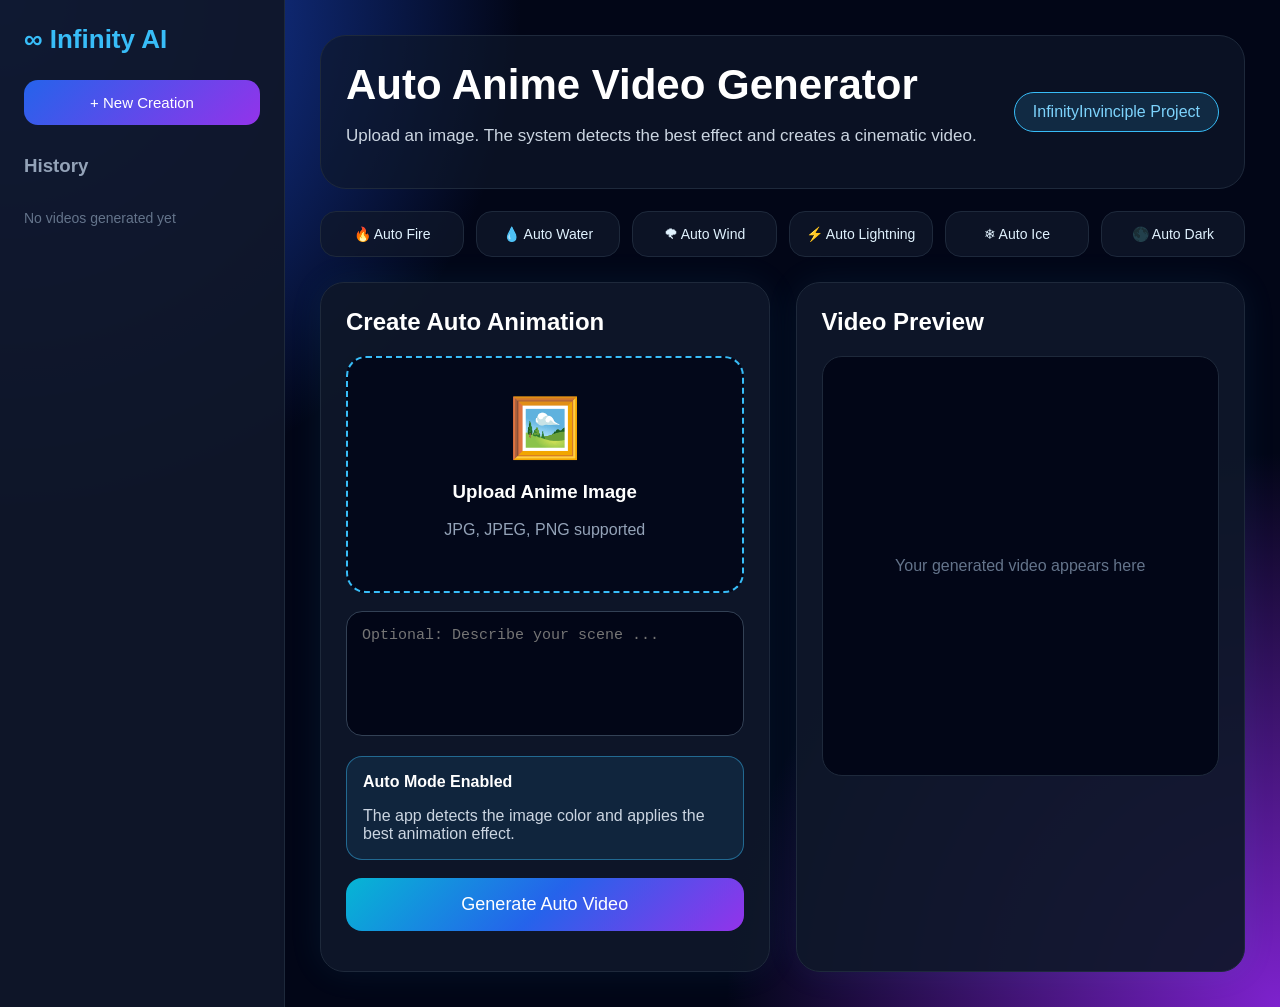
<file: templates/index.html>
<!DOCTYPE html>
<html lang="en">
<head>
    <meta charset="UTF-8">
    <title>Infinity AI Auto Animation Generator</title>
    <link rel="stylesheet" href="/static/style.css">
</head>
<body>

<div class="app">

    <aside class="sidebar">
        <div class="logo">∞ Infinity AI</div>

        <button class="new-btn" onclick="location.reload()">+ New Creation</button>

        <h3>History</h3>
        <div id="historyList" class="history-list">
            <p class="empty">No videos generated yet</p>
        </div>
    </aside>

    <main class="main">

        <section class="hero">
            <div>
                <h1>Auto Anime Video Generator</h1>
                <p>Upload an image. The system detects the best effect and creates a cinematic video.</p>
            </div>

            <span class="badge">InfinityInvinciple Project</span>
        </section>

        <section class="features">
            <div>🔥 Auto Fire</div>
            <div>💧 Auto Water</div>
            <div>🌪 Auto Wind</div>
            <div>⚡ Auto Lightning</div>
            <div>❄ Auto Ice</div>
            <div>🌑 Auto Dark</div>
        </section>

        <section class="studio">

            <div class="panel">
                <h2>Create Auto Animation</h2>

                <label for="imageInput" class="upload-box">
                    <div class="upload-icon">🖼️</div>
                    <h3>Upload Anime Image</h3>
                    <p>JPG, JPEG, PNG supported</p>
                </label>

                <input type="file" id="imageInput" accept="image/*" hidden>

                <img id="previewImage">

                <textarea id="promptBox" placeholder="Optional: Describe your scene ..."></textarea>

                <div class="auto-box">
                    <strong>Auto Mode Enabled</strong>
                    <p>The app detects the image color and applies the best animation effect.</p>
                </div>

                <button class="generate-btn" onclick="generateVideo()">Generate Auto Video</button>

                <div id="loading"></div>
            </div>

            <div class="panel">
                <h2>Video Preview</h2>

                <div class="video-box">
                    <video id="videoPlayer" controls></video>
                    <p id="placeholder">Your generated video appears here</p>
                </div>

                <div id="detectedEffect"></div>

                <a id="downloadBtn" download>Download Video</a>
            </div>

        </section>

    </main>

</div>

<script src="/static/script.js"></script>
</body>
</html>
</file>
<file: static/style.css>
* {
    box-sizing: border-box;
}

body {
    margin: 0;
    font-family: Arial, sans-serif;
    color: white;
    background:
        radial-gradient(circle at top left, #1d4ed8, transparent 32%),
        radial-gradient(circle at bottom right, #7e22ce, transparent 34%),
        #020617;
}

.app {
    display: flex;
    min-height: 100vh;
}

.sidebar {
    width: 285px;
    padding: 24px;
    background: rgba(15, 23, 42, 0.95);
    border-right: 1px solid #1e293b;
}

.logo {
    font-size: 26px;
    font-weight: bold;
    color: #38bdf8;
    margin-bottom: 25px;
}

.new-btn {
    width: 100%;
    padding: 14px;
    border: none;
    border-radius: 14px;
    background: linear-gradient(135deg, #2563eb, #9333ea);
    color: white;
    cursor: pointer;
    font-size: 15px;
}

.sidebar h3 {
    margin-top: 30px;
    color: #94a3b8;
}

.history-list {
    height: 72vh;
    overflow-y: auto;
    padding-right: 6px;
}

.history-list::-webkit-scrollbar {
    width: 8px;
}

.history-list::-webkit-scrollbar-track {
    background: #020617;
    border-radius: 10px;
}

.history-list::-webkit-scrollbar-thumb {
    background: #38bdf8;
    border-radius: 10px;
}

.history-item {
    padding: 13px;
    margin-bottom: 12px;
    background: #111827;
    border: 1px solid #1e293b;
    border-radius: 13px;
    cursor: pointer;
    font-size: 13px;
}

.history-item:hover {
    background: #1e293b;
}

.empty {
    color: #64748b;
    font-size: 14px;
}

.main {
    flex: 1;
    padding: 35px;
}

.hero {
    display: flex;
    align-items: center;
    justify-content: space-between;
    margin-bottom: 22px;
    padding: 25px;
    border-radius: 26px;
    background: rgba(15, 23, 42, 0.65);
    border: 1px solid #1e293b;
}

.hero h1 {
    font-size: 42px;
    margin: 0;
}

.hero p {
    color: #cbd5e1;
    font-size: 17px;
}

.badge {
    padding: 10px 18px;
    border-radius: 999px;
    color: #7dd3fc;
    border: 1px solid #38bdf8;
    background: rgba(56, 189, 248, 0.15);
}

.features {
    display: grid;
    grid-template-columns: repeat(6, 1fr);
    gap: 12px;
    margin-bottom: 25px;
}

.features div {
    padding: 14px;
    text-align: center;
    border-radius: 16px;
    background: rgba(15, 23, 42, 0.75);
    border: 1px solid #1e293b;
    color: #e0f2fe;
    font-size: 14px;
}

.studio {
    display: grid;
    grid-template-columns: 1fr 1fr;
    gap: 26px;
}

.panel {
    padding: 25px;
    border-radius: 24px;
    background: rgba(15, 23, 42, 0.92);
    border: 1px solid #1e293b;
    box-shadow: 0 0 35px rgba(56, 189, 248, 0.08);
}

.panel h2 {
    margin-top: 0;
}

.upload-box {
    display: block;
    padding: 36px;
    text-align: center;
    cursor: pointer;
    border-radius: 20px;
    border: 2px dashed #38bdf8;
    background: rgba(2, 6, 23, 0.8);
    transition: 0.3s;
}

.upload-box:hover {
    background: rgba(30, 41, 59, 0.9);
    transform: scale(1.01);
}

.upload-icon {
    font-size: 58px;
}

.upload-box p {
    color: #94a3b8;
}

#previewImage {
    display: none;
    width: 100%;
    max-height: 270px;
    object-fit: cover;
    border-radius: 16px;
    margin-top: 18px;
}

textarea {
    width: 100%;
    height: 125px;
    margin-top: 18px;
    padding: 15px;
    border-radius: 16px;
    border: 1px solid #334155;
    background: #020617;
    color: white;
    font-size: 15px;
    resize: none;
    outline: none;
}

.auto-box {
    margin-top: 16px;
    padding: 16px;
    border-radius: 16px;
    background: rgba(56, 189, 248, 0.10);
    border: 1px solid rgba(56, 189, 248, 0.45);
}

.auto-box p {
    margin-bottom: 0;
    color: #cbd5e1;
}

.generate-btn {
    width: 100%;
    padding: 16px;
    margin-top: 18px;
    border: none;
    border-radius: 16px;
    background: linear-gradient(135deg, #06b6d4, #2563eb, #9333ea);
    color: white;
    font-size: 18px;
    cursor: pointer;
}

.generate-btn:hover {
    opacity: 0.9;
    transform: scale(1.01);
}

#loading {
    margin-top: 15px;
    color: #38bdf8;
}

.video-box {
    height: 420px;
    border-radius: 20px;
    background: #020617;
    border: 1px solid #1e293b;
    display: flex;
    align-items: center;
    justify-content: center;
    overflow: hidden;
}

video {
    display: none;
    width: 100%;
    height: 100%;
    object-fit: contain;
    background: black;
}

#placeholder {
    color: #64748b;
}

#detectedEffect {
    margin-top: 15px;
    color: #38bdf8;
    font-weight: bold;
}

#downloadBtn {
    display: none;
    margin-top: 18px;
    color: #7dd3fc;
    font-size: 18px;
    text-decoration: none;
}

@media (max-width: 1100px) {
    .features {
        grid-template-columns: repeat(3, 1fr);
    }

    .studio {
        grid-template-columns: 1fr;
    }
}

@media (max-width: 750px) {
    .app {
        flex-direction: column;
    }

    .sidebar {
        width: 100%;
    }

    .hero {
        flex-direction: column;
        align-items: flex-start;
    }

    .features {
        grid-template-columns: repeat(2, 1fr);
    }
}
</file>
